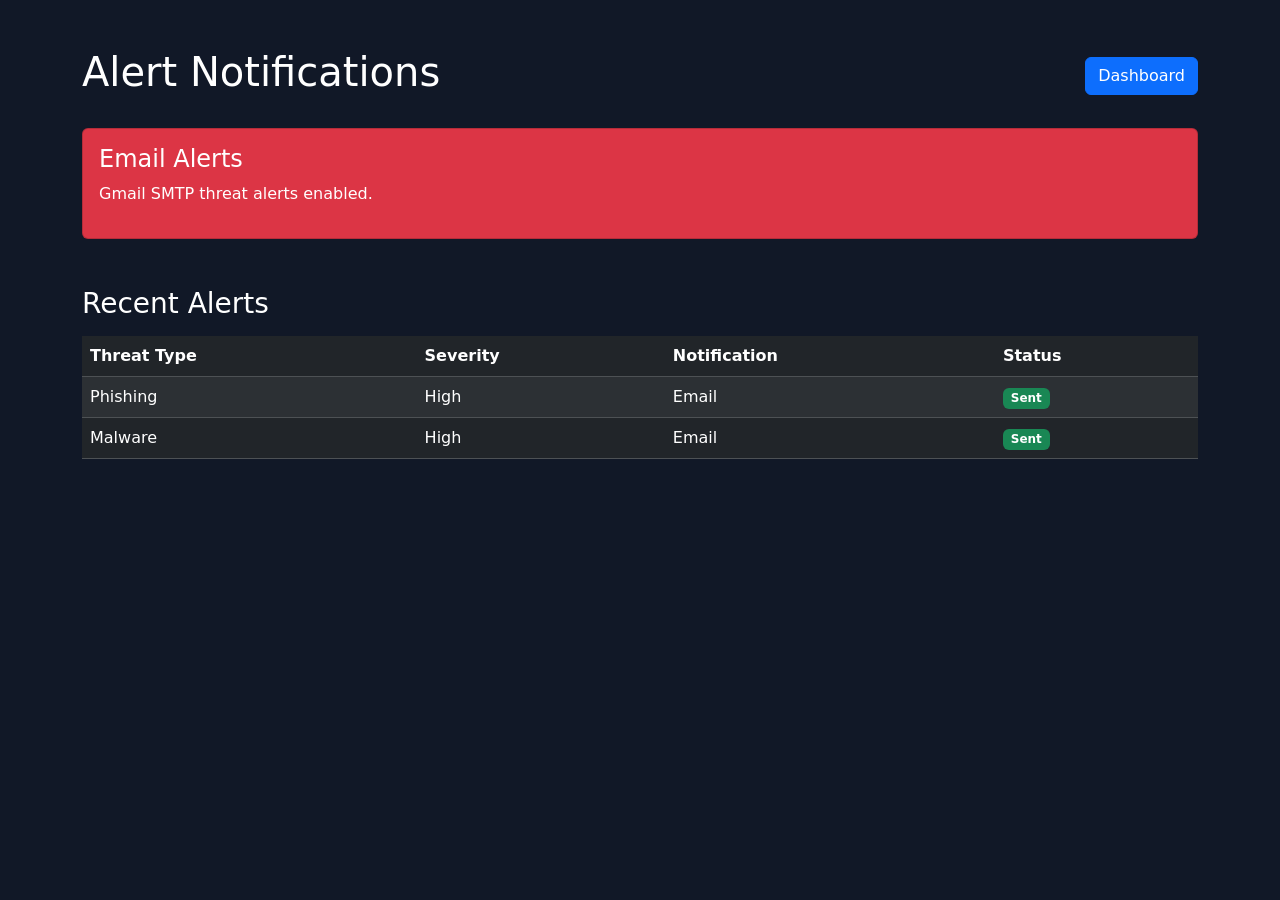
<file: frontend/templates/alerts.html>
<!DOCTYPE html>
<html lang="en">

<head>

    <meta charset="UTF-8">

    <meta name="viewport" content="width=device-width, initial-scale=1.0">

    <title>Alerts</title>

    <link href="https://cdn.jsdelivr.net/npm/bootstrap@5.3.3/dist/css/bootstrap.min.css" rel="stylesheet">

</head>

<body style="background-color:#111827; color:white;">

<div class="container mt-5">

    <div class="d-flex justify-content-between align-items-center">

        <h1>Alert Notifications</h1>

        <a href="/" class="btn btn-primary">
            Dashboard
        </a>

    </div>


    <div class="row mt-4">

        <div class="col-md-12">

            <div class="card bg-danger text-white">

                <div class="card-body">

                    <h4>Email Alerts</h4>

                    <p>
                        Gmail SMTP threat alerts enabled.
                    </p>

                </div>

            </div>

        </div>

    </div>


    <div class="mt-5">

        <h3>Recent Alerts</h3>

        <table class="table table-dark table-striped mt-3">

            <thead>

                <tr>

                    <th>Threat Type</th>

                    <th>Severity</th>

                    <th>Notification</th>

                    <th>Status</th>

                </tr>

            </thead>

            <tbody id="alertsTable">
</tbody>

                <tr>

                    <td>Phishing</td>

                    <td>High</td>

                    <td>Email</td>

                    <td>
                        <span class="badge bg-success">
                            Sent
                        </span>
                    </td>

                </tr>


                <tr>

                    <td>Malware</td>

                    <td>High</td>

                    <td>Email</td>

                    <td>
                        <span class="badge bg-success">
                            Sent
                        </span>
                    </td>

                </tr>

            </tbody>

        </table>

    </div>

</div>

</body>

</html>
</file>
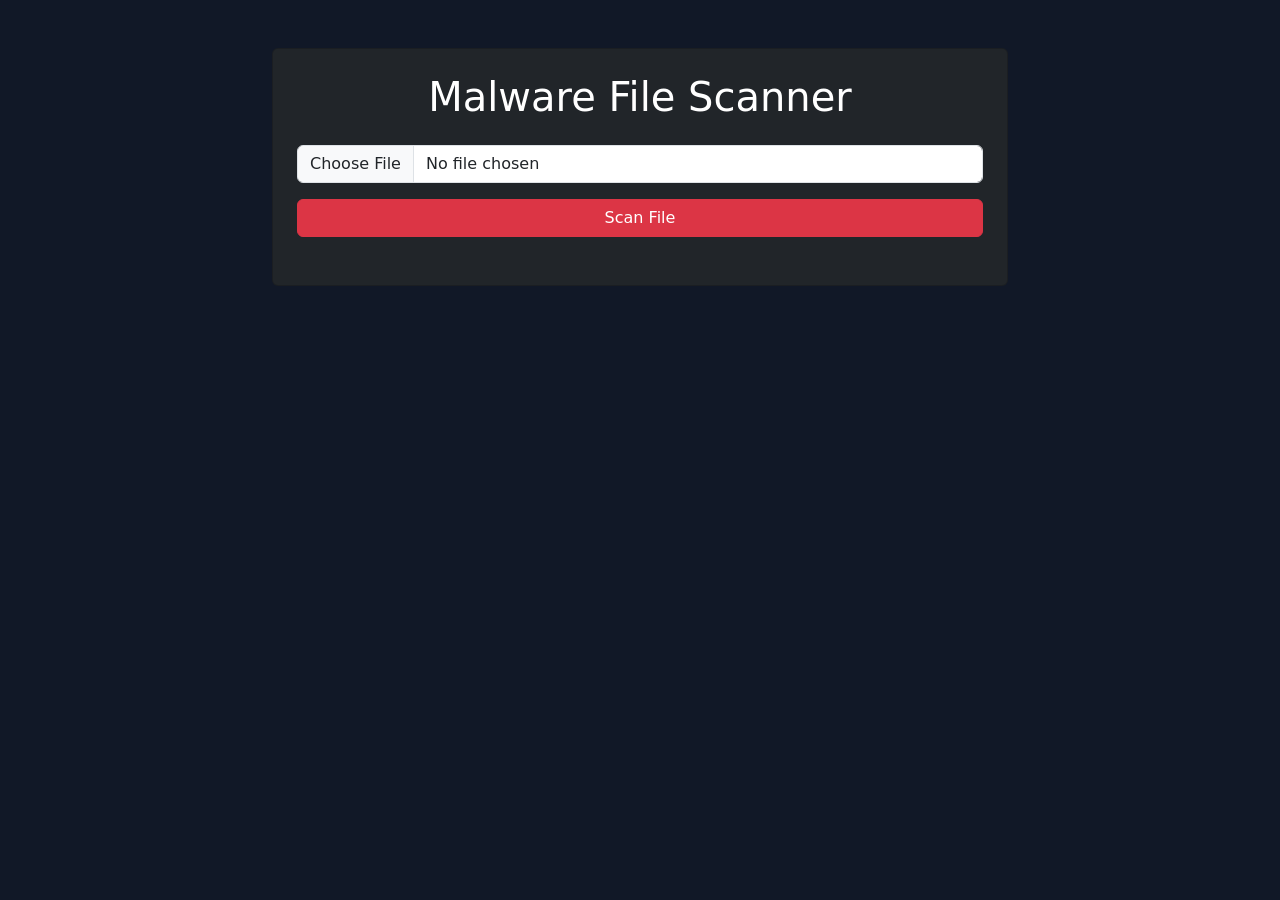
<file: frontend/templates/file_scanner.html>
<!DOCTYPE html>
<html lang="en">

<head>

    <meta charset="UTF-8">

    <meta name="viewport" content="width=device-width, initial-scale=1.0">

    <title>File Malware Scanner</title>

    <link
        href="https://cdn.jsdelivr.net/npm/bootstrap@5.3.3/dist/css/bootstrap.min.css"
        rel="stylesheet"
    >

</head>

<body style="background-color:#111827; color:white;">

<div class="container mt-5">

    <div class="row justify-content-center">

        <div class="col-md-8">

            <div class="card bg-dark text-white p-4">

                <h1 class="text-center mb-4">

                    Malware File Scanner

                </h1>


                <form
                    id="uploadForm"
                    enctype="multipart/form-data"
                >

                    <input
                        type="file"
                        id="fileInput"
                        class="form-control mb-3"
                    >


                    <button
                        type="button"
                        class="btn btn-danger w-100"
                        onclick="uploadFile()"
                    >

                        Scan File

                    </button>

                </form>


                <div id="resultBox" class="mt-4"></div>

            </div>

        </div>

    </div>

</div>


<script>

async function uploadFile() {

    const fileInput = document.getElementById(
        'fileInput'
    )

    const file = fileInput.files[0]


    const formData = new FormData()

    formData.append(
        'file',
        file
    )


    const response = await fetch(

        '/upload_file',

        {

            method: 'POST',

            body: formData
        }
    )


    const data = await response.json()


    document.getElementById(
        'resultBox'
    ).innerHTML = `

        <div class="card bg-secondary p-3 text-white">

            <h3>Scan Result</h3>

            <hr>

            <p>

                <strong>SHA256:</strong>

                ${data.sha256}

            </p>

            <p>

                <strong>Malicious:</strong>

                ${data.malicious}

            </p>

            <p>

                <strong>Suspicious:</strong>

                ${data.suspicious}

            </p>

            <p>

                <strong>Harmless:</strong>

                ${data.harmless}

            </p>

        </div>
    `
}

</script>

</body>

</html>
</file>
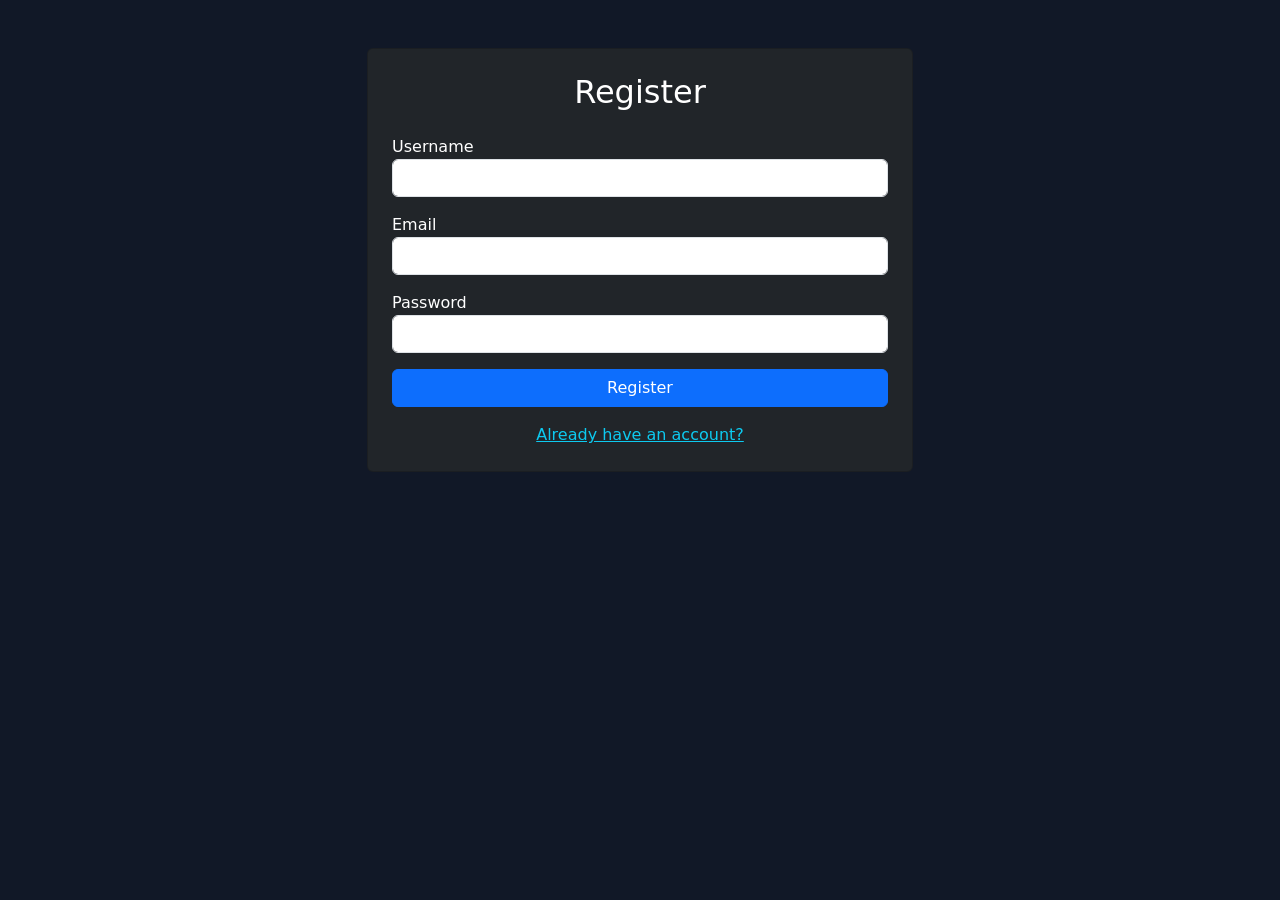
<file: frontend/templates/register.html>
<!DOCTYPE html>
<html lang="en">

<head>

    <meta charset="UTF-8">

    <meta name="viewport" content="width=device-width, initial-scale=1.0">

    <title>Register</title>

    <link href="https://cdn.jsdelivr.net/npm/bootstrap@5.3.3/dist/css/bootstrap.min.css" rel="stylesheet">

</head>

<body style="background-color:#111827; color:white;">

<div class="container mt-5">

    <div class="row justify-content-center">

        <div class="col-md-6">

            <div class="card bg-dark text-white p-4">

                <h2 class="text-center mb-4">
                    Register
                </h2>

                <form method="POST">

                    <div class="mb-3">

                        <label>Username</label>

                        <input
                            type="text"
                            name="username"
                            class="form-control"
                            required
                        >

                    </div>


                    <div class="mb-3">

                        <label>Email</label>

                        <input
                            type="email"
                            name="email"
                            class="form-control"
                            required
                        >

                    </div>


                    <div class="mb-3">

                        <label>Password</label>

                        <input
                            type="password"
                            name="password"
                            class="form-control"
                            required
                        >

                    </div>


                    <button
                        type="submit"
                        class="btn btn-primary w-100"
                    >

                        Register

                    </button>

                </form>


                <div class="mt-3 text-center">

                    <a href="/login" class="text-info">
                        Already have an account?
                    </a>

                </div>

            </div>

        </div>

    </div>

</div>

</body>

</html>
</file>
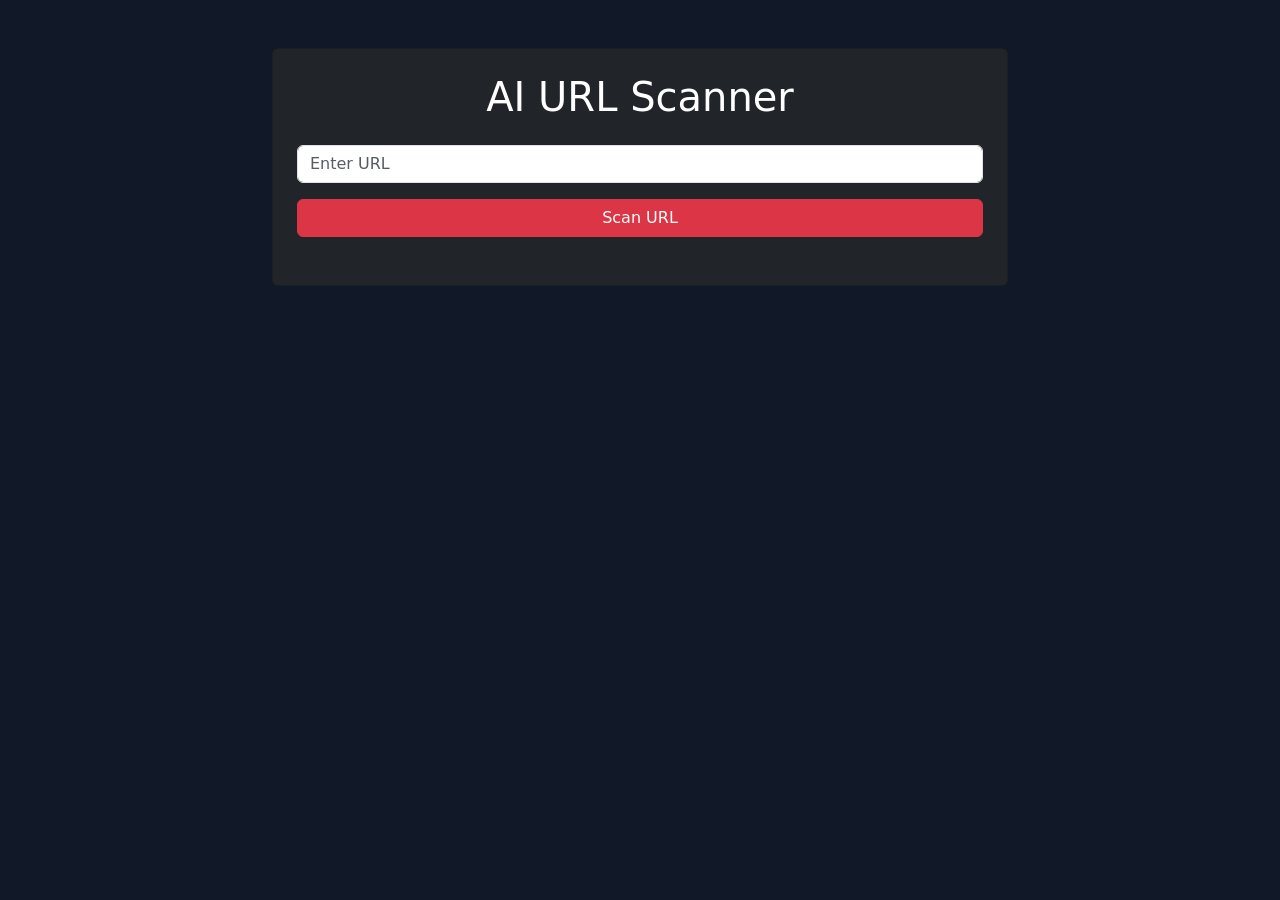
<file: frontend/templates/url_scanner.html>
<!DOCTYPE html>
<html lang="en">

<head>

    <meta charset="UTF-8">

    <meta name="viewport" content="width=device-width, initial-scale=1.0">

    <title>URL Scanner</title>

    <link
        href="https://cdn.jsdelivr.net/npm/bootstrap@5.3.3/dist/css/bootstrap.min.css"
        rel="stylesheet"
    >

</head>

<body style="background-color:#111827; color:white;">

<div class="container mt-5">

    <div class="row justify-content-center">

        <div class="col-md-8">

            <div class="card bg-dark text-white p-4">

                <h1 class="text-center mb-4">

                    AI URL Scanner

                </h1>


                <input
                    type="text"
                    id="urlInput"
                    class="form-control mb-3"
                    placeholder="Enter URL"
                >


                <button
                    class="btn btn-danger w-100"
                    onclick="scanURL()"
                >

                    Scan URL

                </button>


                <div id="resultBox" class="mt-4"></div>

            </div>

        </div>

    </div>

</div>


<script>

async function scanURL() {

    try {

        const url = document.getElementById(
            'urlInput'
        ).value


        const response = await fetch(

            '/predict',

            {

                method: 'POST',

                headers: {

                    'Content-Type': 'application/json'
                },

                body: JSON.stringify({

                    url: url
                })
            }
        )


        const data = await response.json()


        if (data.error) {

            document.getElementById(
                'resultBox'
            ).innerHTML = `

                <div class="alert alert-danger">

                    ${data.error}

                </div>
            `

            return
        }


        document.getElementById(
            'resultBox'
        ).innerHTML = `

            <div class="card bg-secondary p-3 text-white">

                <h3>Scan Result</h3>

                <hr>

                <p>

                    <strong>Prediction:</strong>

                    ${data.prediction}

                </p>

                <p>

                    <strong>Risk Level:</strong>

                    ${data.risk_level}

                </p>

                <p>

                    <strong>Threat Score:</strong>

                    ${data.threat_score}

                </p>

            </div>
        `

    }

    catch(error) {

        console.log(error)

        document.getElementById(
            'resultBox'
        ).innerHTML = `

            <div class="alert alert-danger">

                Scan Failed

            </div>
        `
    }
}

</script>

</body>

</html>
</file>
